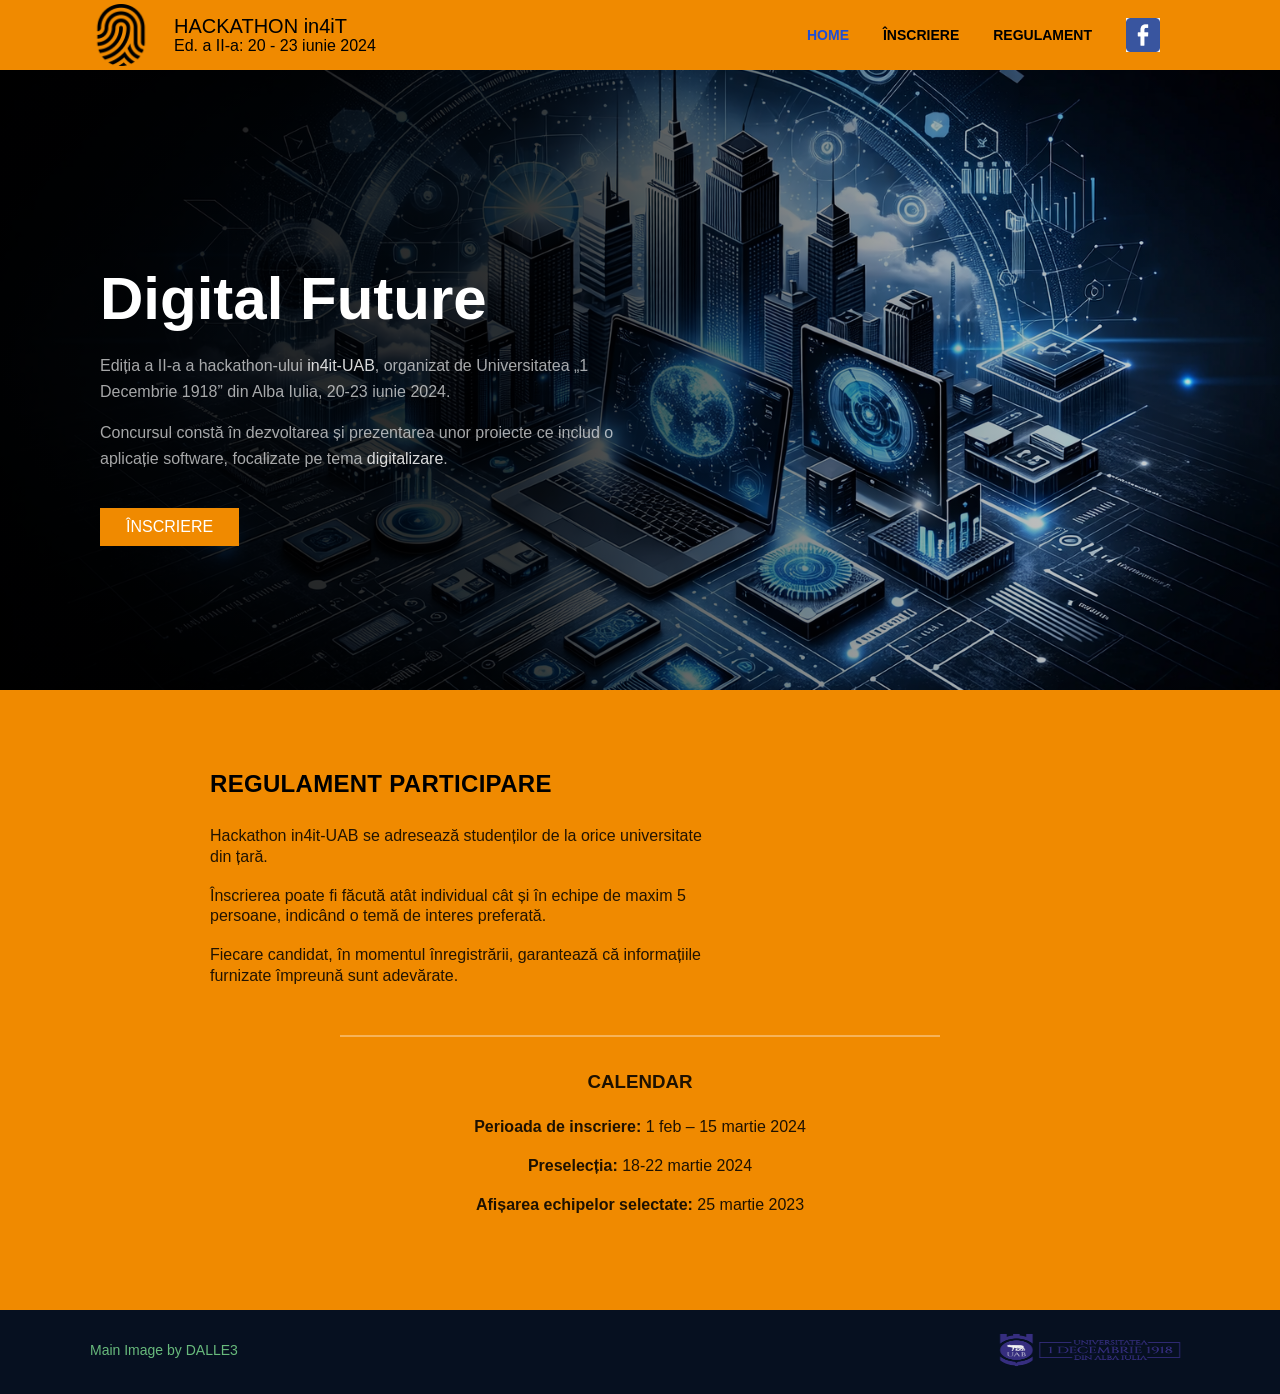
<file: Laborator1-Recapitulare HTML+CSS/index.html>
<!doctype html>
<html lang="ro">
<head>
  <meta charset="utf-8">
  <meta name="viewport" content="width=device-width, initial-scale=1">
  <title>Hackathon in4iT - Digital Future</title>
  <link rel="stylesheet" href="style.css">
</head>
<body>

  <!-- HEADER -->
  <header class="topbar">
    <div class="container header-row">

      <div class="brand">
        <img class="brand-logo" src="logo_fingerprint.png" alt="Logo">
        <div class="brand-text">
          <div class="brand-title">HACKATHON in4iT</div>
          <div class="brand-subtitle">Ed. a II-a: 20 - 23 iunie 2024</div>
        </div>
      </div>

      <!-- hamburger (fara JS) -->
      <input type="checkbox" id="nav-toggle" class="nav-toggle">
      <label for="nav-toggle" class="hamburger" aria-label="Meniu">
      <input type="checkbox" id="nav-toggle" class="nav-toggle">
      <label for="nav-toggle" class="hamburger">
      <img src="menu.png" alt="Meniu" class="menu-icon">
      </label>
      </label>

      <nav class="menu" aria-label="Navigatie">
        <a class="menu-link active" href="#home">HOME</a>
        <a class="menu-link" href="#inscriere">ÎNSCRIERE</a>
        <a class="menu-link" href="#regulament">REGULAMENT</a>
        <a class="menu-fb" href="#">
            <img src="facebook.jpeg" alt="Facebook" class="fb-icon">
</a>
      </nav>

    </div>
  </header>

  <!-- HERO -->
  <main id="home">
    <section class="hero">
      <div class="hero-inner container">
        <h1 class="hero-title">Digital Future</h1>

        <p class="hero-p">
          Ediția a II-a a hackathon-ului <span class="highlight">in4it-UAB</span>, organizat de Universitatea „1 Decembrie 1918”
          din Alba Iulia, 20-23 iunie 2024.
        </p>

        <p class="hero-p">
          Concursul constă în dezvoltarea și prezentarea unor proiecte ce includ o aplicație software,
          focalizate pe tema <span class="highlight">digitalizare</span>.
        </p>

        <a id="inscriere" class="btn" href="#regulament">ÎNSCRIERE</a>
      </div>
    </section>

    <!-- ORANGE -->
    <section id="regulament" class="orange">
      <div class="container orange-inner">

        <h2 class="section-title">REGULAMENT PARTICIPARE</h2>

        <div class="rules">
          <p>Hackathon in4it-UAB se adresează studenților de la orice universitate din țară.</p>
          <p>
            Înscrierea poate fi făcută atât individual cât și în echipe de maxim 5 persoane,
            indicând o temă de interes preferată.
          </p>
          <p>
            Fiecare candidat, în momentul înregistrării, garantează că informațiile furnizate împreună sunt adevărate.
          </p>
        </div>

        <div class="divider"></div>

        <div class="calendar">
          <h3 class="calendar-title">CALENDAR</h3>

          <p><strong>Perioada de inscriere:</strong> 1 feb – 15 martie 2024</p>
          <p><strong>Preselecția:</strong> 18-22 martie 2024</p>
          <p><strong>Afișarea echipelor selectate:</strong> 25 martie 2023</p>
        </div>

      </div>
    </section>
  </main>

  <!-- FOOTER -->
  <footer class="footer">
    <div class="container footer-inner">
      <div class="footer-note">Main Image by DALLE3</div>
      <img class="footer-logo" src="uab_logo.png" alt="Universitatea 1 Decembrie 1918">
    </div>
  </footer>

</body>
</html>
</file>
<file: Laborator1-Recapitulare HTML+CSS/style.css>
*{ box-sizing:border-box; }
body{
  margin:0;
  font-family: Arial, Helvetica, sans-serif;
  background:#071021;
}
a{ color:inherit; text-decoration:none; }
img{ display:block; max-width:100%; }

:root{
  --orange:#f08a00;
  --dark:#071021;
  --teal:#38bdf8;
}

.container{
  width: min(1100px, calc(100% - 48px));
  margin: 0 auto;
}

.topbar{
  background: var(--orange);
}
.header-row{
  display:flex;
  align-items:center;
  justify-content:space-between;
  padding: 4px 0;
  position: relative;
}

.brand{
  display:flex;
  align-items:center;
  gap:22px;
}
.brand-logo{
  width:62px; 
}
.brand-text{
  line-height:1.1;
}
.brand-title{
  font-weight:500; 
  font-size:20px;
}
.brand-subtitle{
  font-weight:400;
  font-size:16px;
}

.menu{
  display:flex;
  align-items:center;
  gap:34px;
  margin-right:30px; 
}
.menu-link{
  font-weight:600;
  font-size:14px;
  color:#000; 
}
.menu-link.active{
  color:#1d4ed8; 
}
.menu-fb{
  background:#0d3b8e;
  border-radius:4px;
  display:flex;
  align-items:center;
  justify-content:center;
}

.fb-icon{
  width:34px;
  height:34px;
}

.menu-icon{
  width:40px;
  height:auto;
  cursor:pointer;
}

.nav-toggle{ display:none; }
.hamburger{ display:none; }

.hero{
  min-height: 620px;

  background:
    linear-gradient(
      to right,
      rgba(0,0,0,0.90) 0%,
      rgba(0,0,0,0.80) 40%,
      rgba(0,0,0,0.35) 70%,
      rgba(0,0,0,0.10) 100%
    ),
    url("fundal.png") right center / cover no-repeat;

  display:flex;
  align-items:center;
}

.hero-inner{
  max-width:520px;
  margin-left:100px;
  margin-right: auto;  
  text-align:left;    
  color:white;
}

.hero-title{
  font-size:60px;
  font-weight:600;
  margin-bottom:20px;
}

.hero-p{
  color:rgba(255,255,255,.65);
  line-height:1.6;
  margin-bottom:14px;
}
.btn{
  display:inline-block;
  margin-top: 22px;
  padding: 10px 26px;    
  background: var(--orange);
  color:#fff;
  font-weight:500;       
}
.highlight{
  font-weight:500;   
  color: rgba(255,255,255,0.85); 
}

.orange{
  background: var(--orange);
  padding: 80px 0;
}

.section-title{
  margin: 0 0 28px;
  font-weight:600;
  letter-spacing:.3px;
  margin-left: 0; 
}

.orange-inner{
  display:block;
}

.rules{
  max-width: 500px;
  margin-left: 0;
}


@media (min-width: 721px){
  .rules{
    margin-left: 120px;
  }
  .section-title{
    margin-left: 120px; 
}
}

.rules p{
  margin: 0 0 18px;
  line-height:1.3;
  color: rgba(0,0,0,.86);
  font-weight:200; 
}

.divider{
  width: 600px;
  height: 2px;
  background: rgba(255,255,255,.35);
  margin: 48px auto 34px;
}

.calendar{
  color: rgba(0,0,0,.88);
  max-width: 520px;     
  margin: 0 auto;       
}

.calendar-title{
  margin: 0 0 18px;
  font-weight:600;
  text-align: center;   
  margin-bottom: 20px;
}


.calendar p{
  text-align:center; 
  margin: 0 0 12px;
  line-height:1.7;
}

.footer{
  background:#061020;
  padding: 18px 0 22px;
}
.footer-inner{
  display:flex;
  justify-content:space-between;
  align-items:center;
}
.footer-note{
  color: #68ba7c;
  font-size: 14px;
}
.footer-logo{
  height: 44px;
  width:200px;
  opacity:.95;
}

@media (max-width: 720px){

  .container{
    width: calc(100% - 28px);
  }

  .header-row{
    padding: 10px 0;
  }

  .brand{
    gap: 14px;
    flex: 1;
  }

  .brand-logo{
    width: 58px;
  }

  .brand-text{
    width: 100%;
    text-align: center;
    transform: translateX(-10px);
  }

  .brand-title{
    font-size: 14px;
    font-weight:500;
  }
  .brand-subtitle{
    font-size: 13px;
    font-weight:400;
  }

  .hamburger{
    display:block;
    width: 44px;
    height: 44px;
    padding: 0;             
    cursor:pointer;
  }

  .menu-icon{
    width:100%;
    height:100%;
    object-fit:contain;
    transform: scale(1.25);  
  }

  .menu{
    display:none;
    position:absolute;
    left: 0;                
    right: 0;               
    top: 100%;               
    width: auto;            
    background: var(--orange);
    padding: 10px 14px 12px;
    flex-direction:column;
    gap: 10px;
    margin-right: 0;
    border-top: 1px solid rgba(0,0,0,.12);
    box-shadow: 0 12px 20px rgba(0,0,0,.25);
  }

  .nav-toggle:checked ~ .menu{
    display:flex;
  }

  .menu-link{
    color:#000;
    font-weight:600;
    padding: 6px 0;
  }
  .menu-link.active{
    color:#1d4ed8;
  }

  .menu-fb{
    align-self:flex-start;
    margin-top: 4px;
  }

  .hero{
    min-height: 620px;
    background:
      linear-gradient(rgba(0,0,0,.65), rgba(0,0,0,.65)),
      url("fundal.png") center / cover no-repeat;
    display:flex;
    align-items:flex-end; 
    justify-content:center;
    padding-bottom: 0; 
  }

  .hero-inner{
    max-width: 340px;
    padding: 60px 0 70px;
    margin-left: auto;  
    margin-right: auto;
    text-align: center;  
  }

  .hero-title{
    font-size: 40px;
    font-weight:600;
    margin-bottom: 16px;
  }

  .hero-p{
    font-size: 14px;
    color: rgba(255,255,255,.60);
  }

  .btn{
    margin-top: 70px;
    padding: 14px 38px;
    font-weight: 600;
    margin-bottom: 10px;
  }

  .orange{
    padding: 56px 0 70px;
  }

  .section-title{
    text-align:center;
    font-size: 18px;
    margin-bottom: 20px;
    margin-left: 0;      
  }

  .rules{
    max-width: 100%;
    padding: 0 14px;
    margin-left:0;      
  }

  .rules p{
    text-align:left;
    font-weight:500;
  }

  .divider{
    width: 70%;
    margin: 34px auto 24px;
  }

  .calendar{
    padding: 0 14px;
  }

  .calendar-title{ text-align:center; }
  .calendar p{ text-align:left; } 

  .footer-inner{
    flex-direction:column;
    gap: 16px;
    text-align:center;
  }

  .footer-logo{
    height: 48px;
  }
}
</file>
